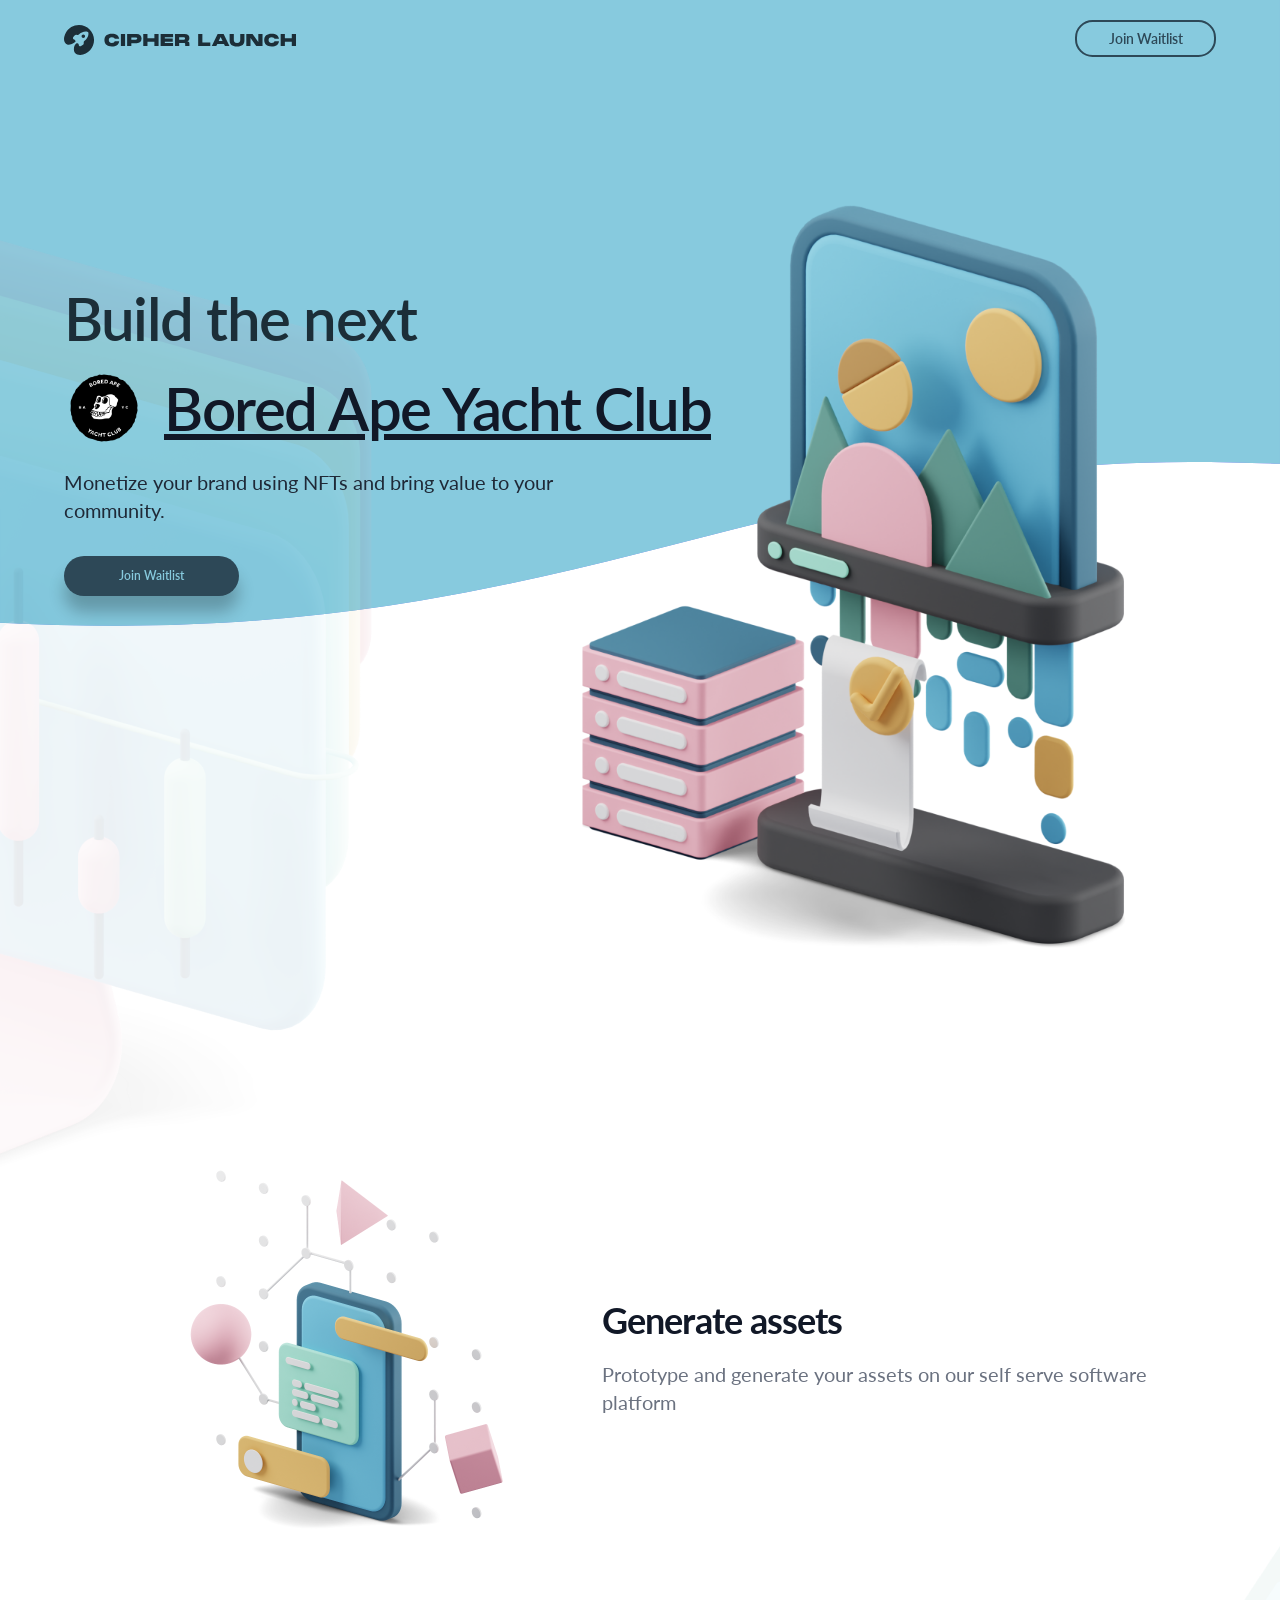
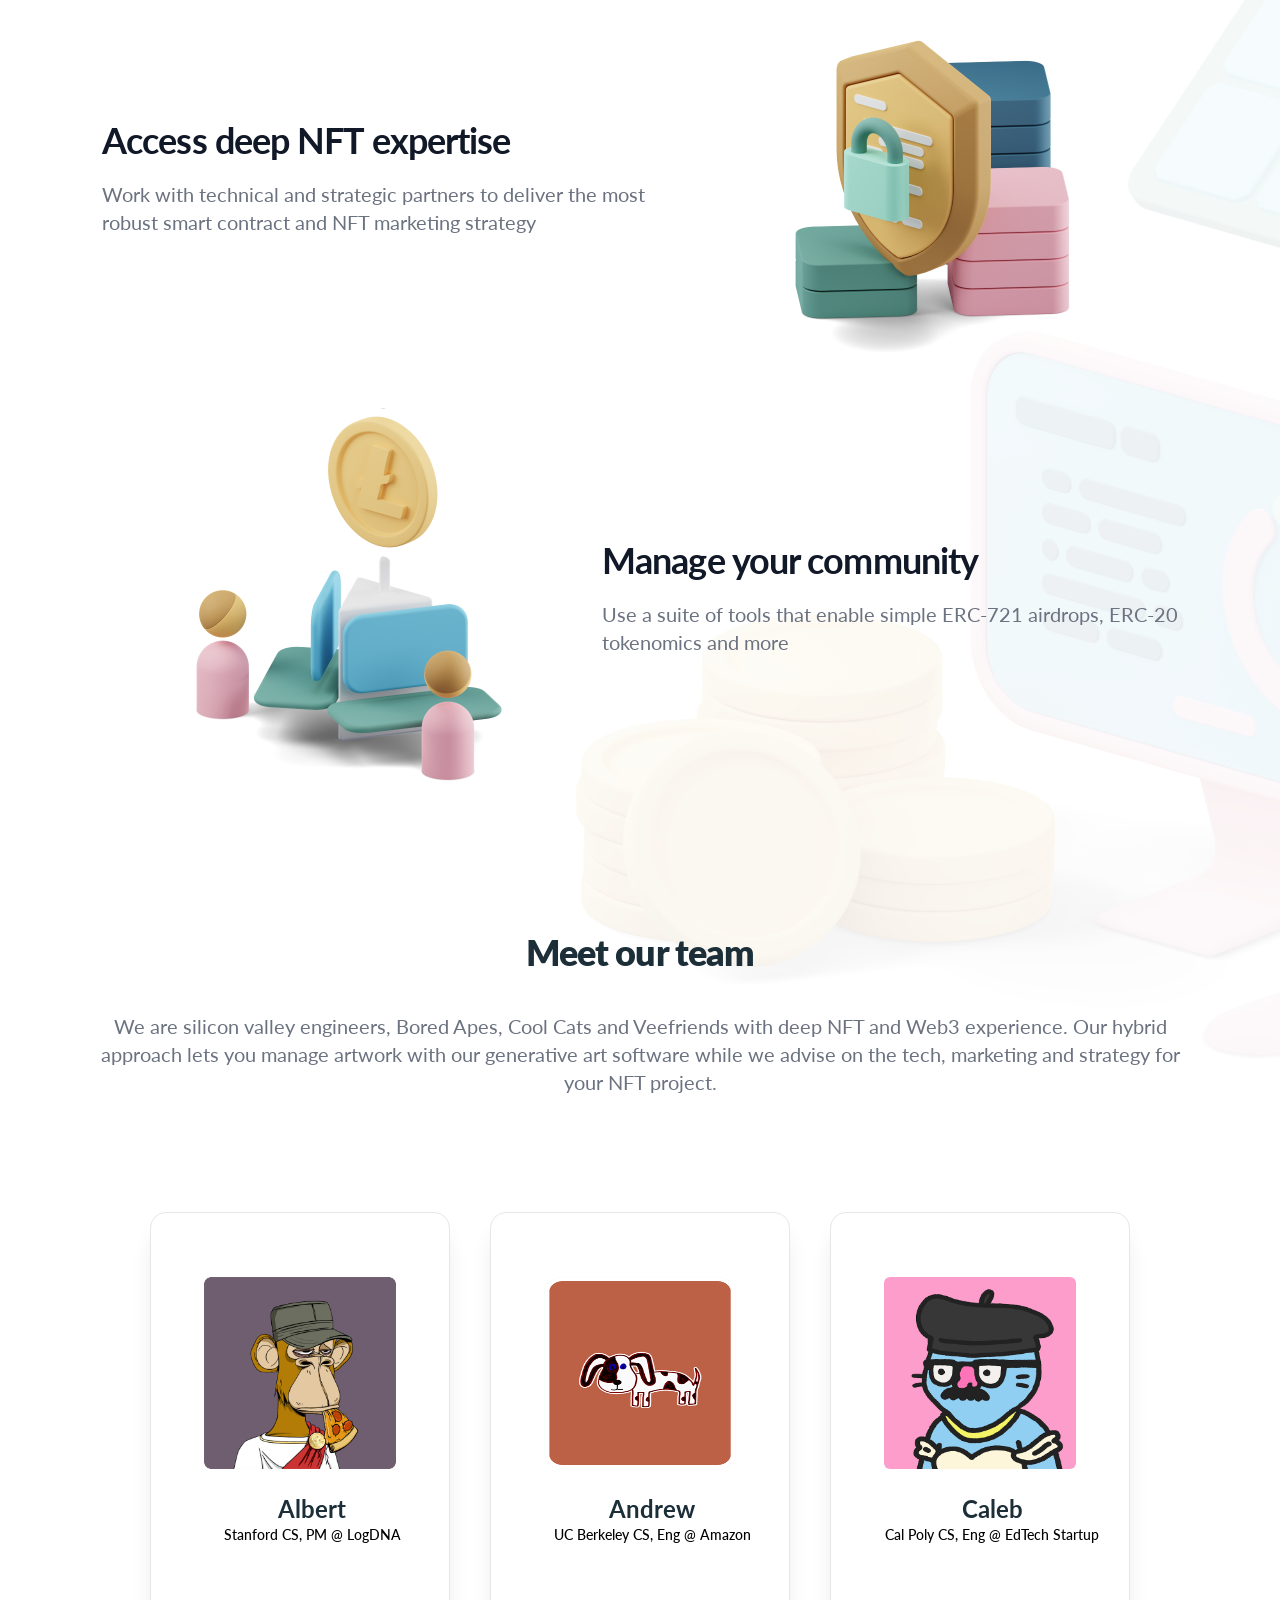
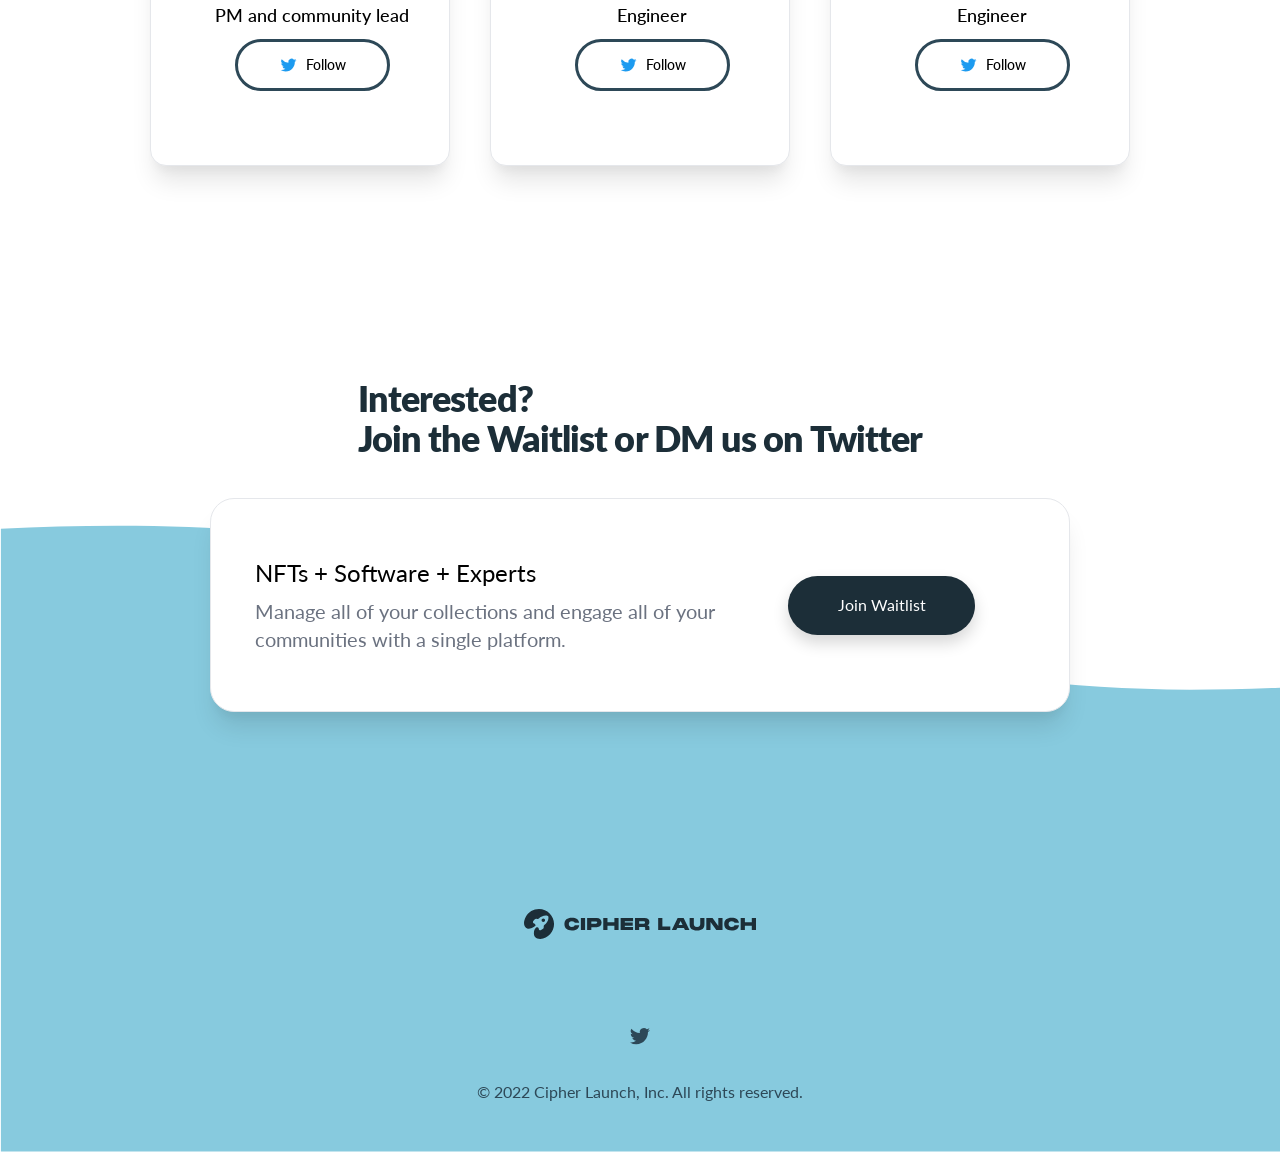
<file: index.html>
<!doctype html><html lang="en"><head><meta charset="utf-8"/><link rel="icon" href="data:image/svg+xml,<svg xmlns=%22http://www.w3.org/2000/svg%22 viewBox=%220 0 100 100%22><text y=%22.9em%22 font-size=%2290%22>🚀Cipher Launch</text></svg>"/><meta name="viewport" content="width=device-width,initial-scale=1"/><meta name="theme-color" content="#000000"/><meta name="description" content="NFT Launch Pad"/><link rel="manifest" href="/manifest.json"/><link rel="preconnect" href="https://fonts.googleapis.com"><link rel="preconnect" href="https://fonts.gstatic.com" crossorigin><link href="https://fonts.googleapis.com/css2?family=Lato&display=swap" rel="stylesheet"><title>Cipher Launch</title><script async src="https://www.googletagmanager.com/gtag/js?id=G-1CY4G937CL"></script><script>function gtag(){dataLayer.push(arguments)}window.dataLayer=window.dataLayer||[],gtag("js",new Date),gtag("config","G-1CY4G937CL")</script><link href="/static/css/main.8900d832.chunk.css" rel="stylesheet"></head><body style="font-family:Lato,sans-serif"><noscript>You need to enable JavaScript to run this app.</noscript><div id="root"></div><script>!function(e){function r(r){for(var n,l,i=r[0],a=r[1],c=r[2],f=0,s=[];f<i.length;f++)l=i[f],Object.prototype.hasOwnProperty.call(o,l)&&o[l]&&s.push(o[l][0]),o[l]=0;for(n in a)Object.prototype.hasOwnProperty.call(a,n)&&(e[n]=a[n]);for(p&&p(r);s.length;)s.shift()();return u.push.apply(u,c||[]),t()}function t(){for(var e,r=0;r<u.length;r++){for(var t=u[r],n=!0,i=1;i<t.length;i++){var a=t[i];0!==o[a]&&(n=!1)}n&&(u.splice(r--,1),e=l(l.s=t[0]))}return e}var n={},o={1:0},u=[];function l(r){if(n[r])return n[r].exports;var t=n[r]={i:r,l:!1,exports:{}};return e[r].call(t.exports,t,t.exports,l),t.l=!0,t.exports}l.m=e,l.c=n,l.d=function(e,r,t){l.o(e,r)||Object.defineProperty(e,r,{enumerable:!0,get:t})},l.r=function(e){"undefined"!=typeof Symbol&&Symbol.toStringTag&&Object.defineProperty(e,Symbol.toStringTag,{value:"Module"}),Object.defineProperty(e,"__esModule",{value:!0})},l.t=function(e,r){if(1&r&&(e=l(e)),8&r)return e;if(4&r&&"object"==typeof e&&e&&e.__esModule)return e;var t=Object.create(null);if(l.r(t),Object.defineProperty(t,"default",{enumerable:!0,value:e}),2&r&&"string"!=typeof e)for(var n in e)l.d(t,n,function(r){return e[r]}.bind(null,n));return t},l.n=function(e){var r=e&&e.__esModule?function(){return e.default}:function(){return e};return l.d(r,"a",r),r},l.o=function(e,r){return Object.prototype.hasOwnProperty.call(e,r)},l.p="/";var i=this["webpackJsonpcipher-launch-web"]=this["webpackJsonpcipher-launch-web"]||[],a=i.push.bind(i);i.push=r,i=i.slice();for(var c=0;c<i.length;c++)r(i[c]);var p=a;t()}([])</script><script src="/static/js/2.ed5f34cb.chunk.js"></script><script src="/static/js/main.e754f7c3.chunk.js"></script></body></html>
</file>
<file: static/css/main.8900d832.chunk.css>
.copy-text,.twitter-footer{color:#2d4857}.twitter-footer:hover{color:#fff}.twitter-btn{display:flex;flex-direction:row;justify-content:center;align-items:center;padding:14px 41px;position:static;width:155px;height:52px;left:109.5px;top:462px;border:3px solid #2d4857;box-sizing:border-box;border-radius:40px;flex:none;order:1;flex-grow:0}.twitter-btn:hover{background:#2d4857;color:#87cade;cursor:pointer}.team-card-md{height:554px;width:300px}.team-card-sm{height:430px;width:275px}@media (min-width:640px){.sm\:team-card-md{height:554px;width:300px}.sm\:team-card-sm{height:430px;width:275px}}@media (min-width:768px){.md\:team-card-md{height:554px;width:300px}.md\:team-card-sm{height:430px;width:275px}}@media (min-width:1024px){.lg\:team-card-md{height:554px;width:300px}.lg\:team-card-sm{height:430px;width:275px}}@media (min-width:1280px){.xl\:team-card-md{height:554px;width:300px}.xl\:team-card-sm{height:430px;width:275px}}@media (min-width:1536px){.\32xl\:team-card-md{height:554px;width:300px}.\32xl\:team-card-sm{height:430px;width:275px}}.join-content-btn{display:flex;flex-direction:row;justify-content:center;align-items:center;padding:16px 40px;position:static;width:187px;height:59px;left:583px;top:33px;background:#1c2e38;box-shadow:0 8px 16px rgba(0,0,0,.16);border-radius:53px;flex:none;order:1;flex-grow:0;margin:0 50px;color:#fff}.join-content-btn:hover{cursor:pointer}.join-content{height:214px;width:860px}@media (min-width:640px){.sm\:join-content{height:214px;width:860px}}@media (min-width:768px){.md\:join-content{height:214px;width:860px}}@media (min-width:1024px){.lg\:join-content{height:214px;width:860px}}@media (min-width:1280px){.xl\:join-content{height:214px;width:860px}}@media (min-width:1536px){.\32xl\:join-content{height:214px;width:860px}}.content-all{height:4000px}.main-content{height:100%;z-index:1000}.join-btn{display:flex;flex-direction:row;justify-content:center;align-items:center;position:static;width:175px;height:40px;left:0;top:280px;background:#2d4857;box-shadow:0 16px 16px rgba(0,0,0,.24);border-radius:53px;flex:none;order:2;flex-grow:0;font-style:normal;font-weight:600;font-size:12px;line-height:150.69%;text-align:center;color:#87cade}.join-btn:hover{background:none;color:#1c2e38;border:2px solid #1c2e38}.join-btn-header{position:relative;display:flex;flex-direction:row;justify-content:center;align-items:center;width:141px;height:37px;border:2px solid #2d4857;box-sizing:border-box;border-radius:17.5px;font-style:normal;font-weight:600;font-size:14px;line-height:150.69%;text-align:right;color:#2d4857}.join-btn-header:hover{background:#2d4857;color:#87cade}.hero-title{color:#1c2e38}.mobile-wave-box{background:#87cade}
/*! tailwindcss v2.2.7 | MIT License | https://tailwindcss.com */

/*! modern-normalize v1.1.0 | MIT License | https://github.com/sindresorhus/modern-normalize */html{-moz-tab-size:4;tab-size:4;line-height:1.15;-webkit-text-size-adjust:100%}body{margin:0;font-family:system-ui,-apple-system,"Segoe UI",Roboto,Helvetica,Arial,sans-serif,"Apple Color Emoji","Segoe UI Emoji"}hr{height:0;color:inherit}abbr[title]{-webkit-text-decoration:underline dotted;text-decoration:underline dotted}b,strong{font-weight:bolder}code,kbd,pre,samp{font-family:ui-monospace,SFMono-Regular,Consolas,"Liberation Mono",Menlo,monospace;font-size:1em}small{font-size:80%}sub,sup{font-size:75%;line-height:0;position:relative;vertical-align:baseline}sub{bottom:-.25em}sup{top:-.5em}table{text-indent:0;border-color:inherit}button,input,optgroup,select,textarea{font-family:inherit;font-size:100%;line-height:1.15;margin:0}button,select{text-transform:none}button{-webkit-appearance:button}legend{padding:0}progress{vertical-align:baseline}summary{display:list-item}blockquote,dd,dl,figure,h1,h2,h3,h4,h5,h6,hr,p,pre{margin:0}button{background-color:transparent;background-image:none}fieldset,ol,ul{margin:0;padding:0}ol,ul{list-style:none}html{font-family:ui-sans-serif,system-ui,-apple-system,BlinkMacSystemFont,"Segoe UI",Roboto,"Helvetica Neue",Arial,"Noto Sans",sans-serif,"Apple Color Emoji","Segoe UI Emoji","Segoe UI Symbol","Noto Color Emoji";line-height:1.5}body{font-family:inherit;line-height:inherit}*,:after,:before{box-sizing:border-box;border:0 solid}hr{border-top-width:1px}img{border-style:solid}textarea{resize:vertical}input::-webkit-input-placeholder,textarea::-webkit-input-placeholder{color:#9ca3af}input:-ms-input-placeholder,textarea:-ms-input-placeholder{color:#9ca3af}input::placeholder,textarea::placeholder{color:#9ca3af}[role=button],button{cursor:pointer}table{border-collapse:collapse}h1,h2,h3,h4,h5,h6{font-size:inherit;font-weight:inherit}a{color:inherit;text-decoration:inherit}button,input,optgroup,select,textarea{padding:0;line-height:inherit;color:inherit}code,kbd,pre,samp{font-family:ui-monospace,SFMono-Regular,Menlo,Monaco,Consolas,"Liberation Mono","Courier New",monospace}audio,canvas,embed,iframe,img,object,svg,video{display:block;vertical-align:middle}img,video{max-width:100%;height:auto}[hidden]{display:none}*,:after,:before{--tw-border-opacity:1;border-color:rgba(229,231,235,var(--tw-border-opacity))}select,textarea{-webkit-appearance:none;-moz-appearance:none;appearance:none;background-color:#fff;border-color:#6b7280;border-width:1px;border-radius:0;padding:.5rem .75rem;font-size:1rem;line-height:1.5rem}select:focus,textarea:focus{outline:2px solid transparent;outline-offset:2px;--tw-ring-inset:var(--tw-empty,/*!*/ /*!*/);--tw-ring-offset-width:0px;--tw-ring-offset-color:#fff;--tw-ring-color:#2563eb;--tw-ring-offset-shadow:var(--tw-ring-inset) 0 0 0 var(--tw-ring-offset-width) var(--tw-ring-offset-color);--tw-ring-shadow:var(--tw-ring-inset) 0 0 0 calc(1px + var(--tw-ring-offset-width)) var(--tw-ring-color);box-shadow:var(--tw-ring-offset-shadow),var(--tw-ring-shadow),var(--tw-shadow,0 0 transparent);border-color:#2563eb}input::-webkit-input-placeholder,textarea::-webkit-input-placeholder{color:#6b7280;opacity:1}input:-ms-input-placeholder,textarea:-ms-input-placeholder{color:#6b7280;opacity:1}input::placeholder,textarea::placeholder{color:#6b7280;opacity:1}select{background-image:url("data:image/svg+xml;charset=utf-8,%3Csvg xmlns='http://www.w3.org/2000/svg' fill='none' viewBox='0 0 20 20'%3E%3Cpath stroke='%236b7280' stroke-linecap='round' stroke-linejoin='round' stroke-width='1.5' d='M6 8l4 4 4-4'/%3E%3C/svg%3E");background-position:right .5rem center;background-repeat:no-repeat;background-size:1.5em 1.5em;padding-right:2.5rem;-webkit-print-color-adjust:exact;color-adjust:exact}.sr-only{width:1px;height:1px;padding:0;margin:-1px;overflow:hidden;clip:rect(0,0,0,0);white-space:nowrap;border-width:0}.absolute,.sr-only{position:absolute}.relative{position:relative}.bottom-0{bottom:0}.z-0{z-index:0}.z-10{z-index:10}.mx-5{margin-left:1.25rem;margin-right:1.25rem}.mx-auto{margin-left:auto;margin-right:auto}.my-5{margin-top:1.25rem;margin-bottom:1.25rem}.mt-3{margin-top:.75rem}.mt-5{margin-top:1.25rem}.mt-6{margin-top:1.5rem}.mt-8{margin-top:2rem}.mt-10{margin-top:2.5rem}.mt-24{margin-top:6rem}.mr-5{margin-right:1.25rem}.mb-2{margin-bottom:.5rem}.mb-5{margin-bottom:1.25rem}.mb-10{margin-bottom:2.5rem}.ml-2{margin-left:.5rem}.ml-auto{margin-left:auto}.block{display:block}.flex{display:flex}.table{display:table}.hidden{display:none}.h-6{height:1.5rem}.h-20{height:5rem}.h-48{height:12rem}.h-full{height:100%}.w-6{width:1.5rem}.w-20{width:5rem}.w-40{width:10rem}.w-48{width:12rem}.w-full{width:100%}.max-w-xl{max-width:36rem}.max-w-6xl{max-width:72rem}.max-w-7xl{max-width:80rem}.transform{--tw-translate-x:0;--tw-translate-y:0;--tw-rotate:0;--tw-skew-x:0;--tw-skew-y:0;--tw-scale-x:1;--tw-scale-y:1;transform:translateX(var(--tw-translate-x)) translateY(var(--tw-translate-y)) rotate(var(--tw-rotate)) skewX(var(--tw-skew-x)) skewY(var(--tw-skew-y)) scaleX(var(--tw-scale-x)) scaleY(var(--tw-scale-y))}.scale-50{--tw-scale-x:.5;--tw-scale-y:.5}@keyframes spin{to{transform:rotate(1turn)}}@keyframes ping{75%,to{transform:scale(2);opacity:0}}@keyframes pulse{50%{opacity:.5}}@keyframes bounce{0%,to{transform:translateY(-25%);animation-timing-function:cubic-bezier(.8,0,1,1)}50%{transform:none;animation-timing-function:cubic-bezier(0,0,.2,1)}}.flex-col{flex-direction:column}.flex-wrap{flex-wrap:wrap}.items-center{align-items:center}.justify-center{justify-content:center}.space-x-4>:not([hidden])~:not([hidden]){--tw-space-x-reverse:0;margin-right:calc(1rem*var(--tw-space-x-reverse));margin-left:calc(1rem*(1 - var(--tw-space-x-reverse)))}.space-x-6>:not([hidden])~:not([hidden]){--tw-space-x-reverse:0;margin-right:calc(1.5rem*var(--tw-space-x-reverse));margin-left:calc(1.5rem*(1 - var(--tw-space-x-reverse)))}.overflow-hidden{overflow:hidden}.rounded-md{border-radius:.375rem}.rounded-lg{border-radius:.5rem}.rounded-2xl{border-radius:1rem}.rounded-3xl{border-radius:1.5rem}.border{border-width:1px}.border-gray-200{--tw-border-opacity:1;border-color:rgba(229,231,235,var(--tw-border-opacity))}.bg-white{--tw-bg-opacity:1;background-color:rgba(255,255,255,var(--tw-bg-opacity))}.object-scale-down{object-fit:scale-down}.p-2{padding:.5rem}.p-5{padding:1.25rem}.px-4{padding-left:1rem;padding-right:1rem}.py-5{padding-top:1.25rem;padding-bottom:1.25rem}.py-12{padding-top:3rem;padding-bottom:3rem}.text-center{text-align:center}.text-sm{font-size:.875rem;line-height:1.25rem}.text-base{font-size:1rem;line-height:1.5rem}.text-lg{font-size:1.125rem}.text-lg,.text-xl{line-height:1.75rem}.text-xl{font-size:1.25rem}.text-2xl{font-size:1.5rem;line-height:2rem}.text-3xl{font-size:1.875rem;line-height:2.25rem}.text-4xl{font-size:2.25rem;line-height:2.5rem}.font-medium{font-weight:500}.font-semibold{font-weight:600}.font-bold{font-weight:700}.font-extrabold{font-weight:800}.tracking-tight{letter-spacing:-.025em}.text-gray-500{--tw-text-opacity:1;color:rgba(107,114,128,var(--tw-text-opacity))}.text-gray-800{--tw-text-opacity:1;color:rgba(31,41,55,var(--tw-text-opacity))}.text-gray-900{--tw-text-opacity:1;color:rgba(17,24,39,var(--tw-text-opacity))}.underline{text-decoration:underline}*,:after,:before{--tw-shadow:0 0 transparent}.shadow-xl{--tw-shadow:0 20px 25px -5px rgba(0,0,0,0.1),0 10px 10px -5px rgba(0,0,0,0.04);box-shadow:var(--tw-ring-offset-shadow,0 0 transparent),var(--tw-ring-shadow,0 0 transparent),var(--tw-shadow)}*,:after,:before{--tw-ring-inset:var(--tw-empty,/*!*/ /*!*/);--tw-ring-offset-width:0px;--tw-ring-offset-color:#fff;--tw-ring-color:rgba(59,130,246,0.5);--tw-ring-offset-shadow:0 0 transparent;--tw-ring-shadow:0 0 transparent}@font-face{font-family:AvenirLTS;font-weight:lighter;src:url(/static/media/AvenirLTStd-Roman.0bfb049d.otf) format("opentype")}@font-face{font-family:AvenirLTS;font-weight:lighter;src:url(/static/media/AvenirLTStd-Book.813557df.otf) format("opentype")}@font-face{font-family:AvenirLTS;font-weight:700;src:url(/static/media/AvenirLTStd-Black.7ce894e1.otf) format("opentype")}body,html{height:100%;width:100%}body{font-family:"AvenirLTS",sans-serif}h1,h2,h3,h4,h5,h6{color:#1c2e38}@media (min-width:640px){.sm\:mx-auto{margin-left:auto;margin-right:auto}.sm\:mt-5{margin-top:1.25rem}.sm\:mt-8{margin-top:2rem}.sm\:max-w-xl{max-width:36rem}.sm\:px-6{padding-left:1.5rem;padding-right:1.5rem}.sm\:text-center{text-align:center}.sm\:text-lg{font-size:1.125rem;line-height:1.75rem}.sm\:text-xl{font-size:1.25rem;line-height:1.75rem}.sm\:text-4xl{font-size:2.25rem;line-height:2.5rem}.sm\:text-5xl{font-size:3rem;line-height:1}}@media (min-width:768px){.md\:m-2{margin:.5rem}.md\:m-2\.5{margin:.625rem}.md\:my-0{margin-top:0;margin-bottom:0}.md\:mt-5{margin-top:1.25rem}.md\:mb-24{margin-bottom:6rem}.md\:flex{display:flex}.md\:hidden{display:none}.md\:h-24{height:6rem}.md\:w-48{width:12rem}.md\:p-5{padding:1.25rem}.md\:text-xl{font-size:1.25rem;line-height:1.75rem}.md\:text-2xl{font-size:1.5rem;line-height:2rem}.md\:text-6xl{font-size:3.75rem;line-height:1}}@media (min-width:1024px){.lg\:absolute{position:absolute}.lg\:col-span-2{grid-column:span 2/span 2}.lg\:mx-0{margin-left:0;margin-right:0}.lg\:mt-0{margin-top:0}.lg\:mb-10{margin-bottom:2.5rem}.lg\:block{display:block}.lg\:hidden{display:none}.lg\:max-w-7xl{max-width:80rem}.lg\:flex-nowrap{flex-wrap:nowrap}.lg\:items-start{align-items:flex-start}.lg\:justify-start{justify-content:flex-start}.lg\:justify-between{justify-content:space-between}.lg\:space-x-6>:not([hidden])~:not([hidden]){--tw-space-x-reverse:0;margin-right:calc(1.5rem*var(--tw-space-x-reverse));margin-left:calc(1.5rem*(1 - var(--tw-space-x-reverse)))}.lg\:p-11{padding:2.75rem}.lg\:px-8{padding-left:2rem;padding-right:2rem}.lg\:py-24{padding-top:6rem;padding-bottom:6rem}.lg\:text-left{text-align:left}.lg\:text-4xl{font-size:2.25rem;line-height:2.5rem}}@media (min-width:1280px){.xl\:top-52{top:13rem}.xl\:inline{display:inline}.xl\:scale-75{--tw-scale-x:.75;--tw-scale-y:.75}.xl\:py-12{padding-top:3rem;padding-bottom:3rem}}
/*# sourceMappingURL=main.8900d832.chunk.css.map */
</file>
